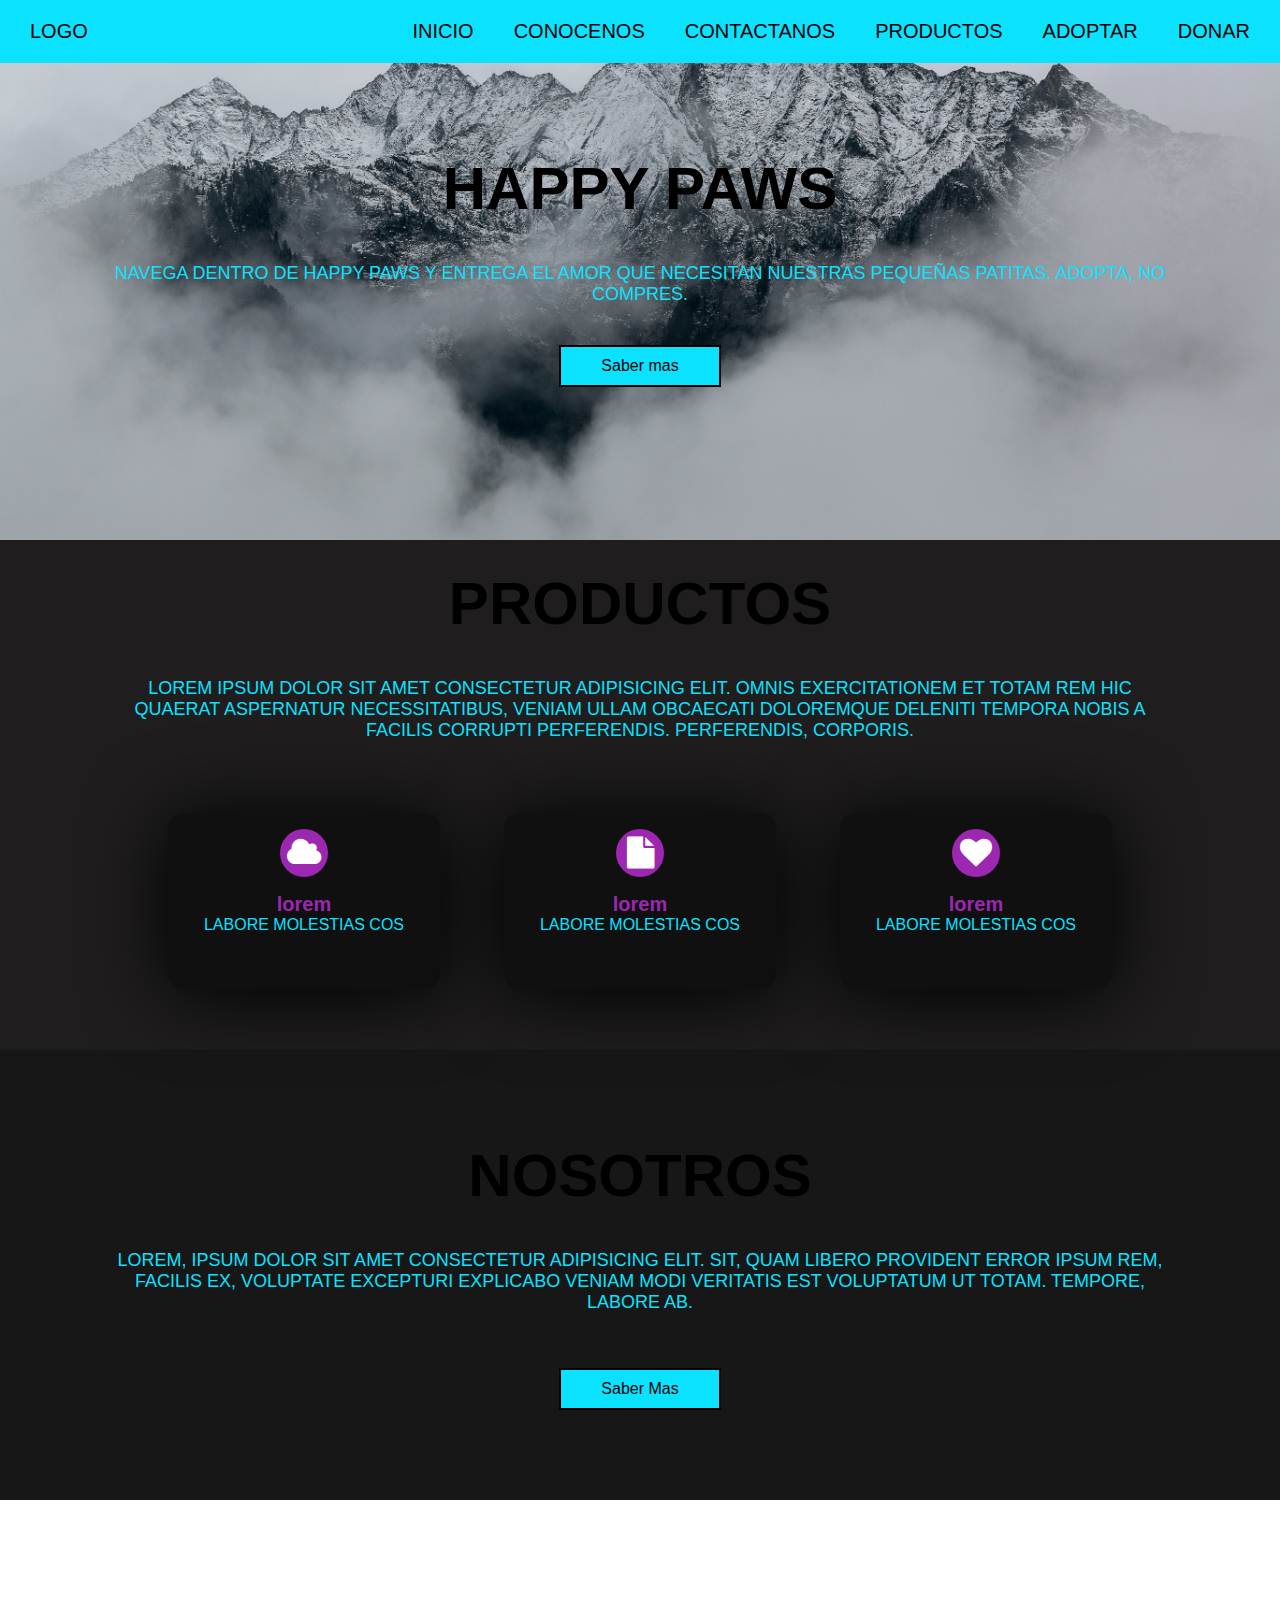
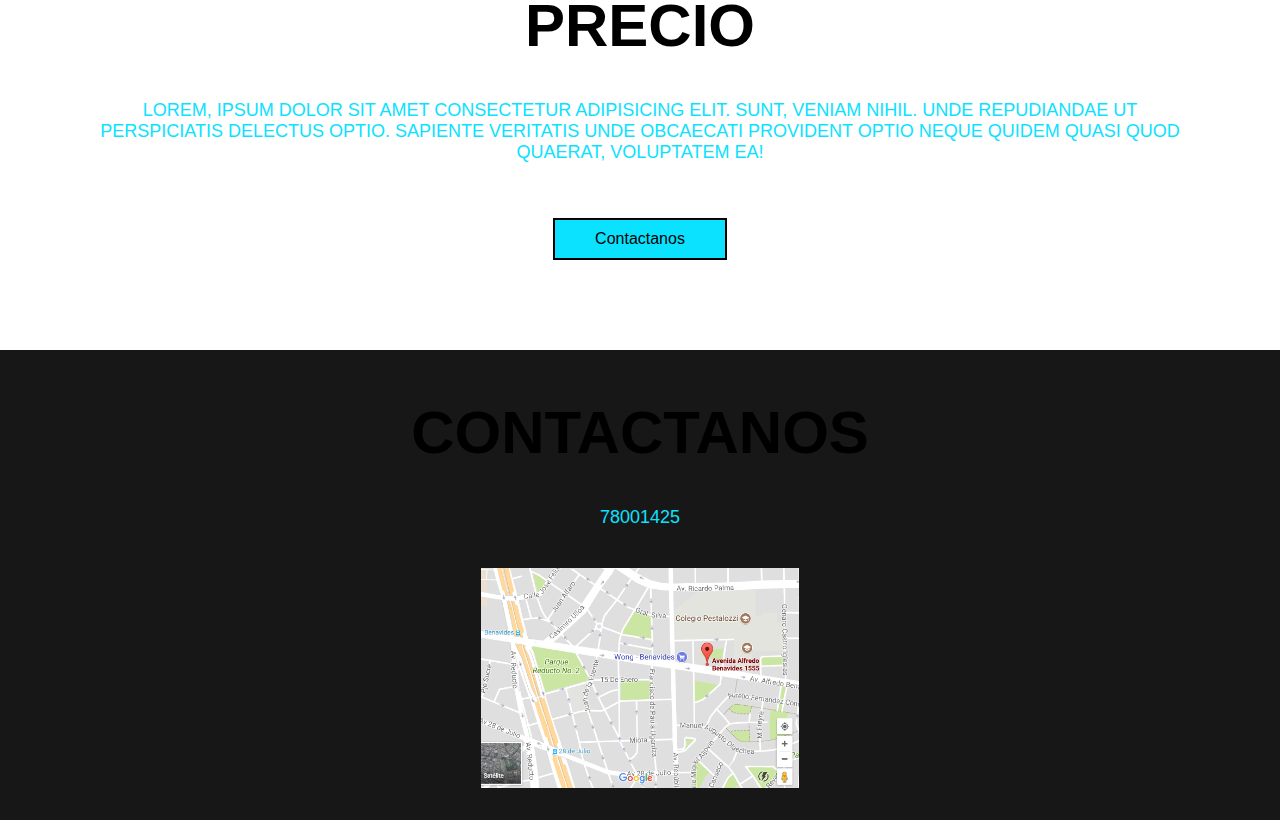
<file: index.html>
<!DOCTYPE html>
<html lang="es">
<head>
    <meta charset="UTF-8">
    <meta name="viewport" content="width=device-width, initial-scale=1.0">
    <link rel="stylesheet" href="https://cdnjs.cloudflare.com/ajax/libs/font-awesome/4.7.0/css/font-awesome.min.css">
    <link rel="stylesheet" href="style.css">
    <title>Happy Paws</title>
</head>
<body>
    <div class="head">
        
        <div class="logo">
            <a href="#">Logo</a>
        </div>

        <nav class="navbar">
            <a href="#">Inicio</a>
            <a href="#">Conocenos</a>
            <a href="#">Contactanos</a>
            <a href="#">Productos</a>
            <a href="#">Adoptar</a>
            <a href="#">Donar</a>       
         </nav>

    </div>

    <header class="content header">
        <h2 class="title">Happy Paws</h2>
        <p>
            Navega dentro de happy paws y entrega el amor que necesitan nuestras pequeñas patitas.
            Adopta, no compres.
        </p>

        <div class="btn-home">
            <a href="conocenos.html" class="btn">Saber mas</a>
        </div>

    </header>

    <section class="content sau">

        <h2 class="title">Productos</h2>
        <p>Lorem ipsum dolor sit amet consectetur adipisicing elit. 
            Omnis exercitationem et totam rem hic quaerat aspernatur necessitatibus, 
            veniam ullam obcaecati doloremque deleniti tempora nobis a facilis corrupti perferendis. Perferendis, corporis.

        </p>
        <div class="box-container">

            <div class="box">
                <i class="fa fa-cloud"></i>
                <h3>lorem</h3>
                <p>labore molestias cos</p>
                
            </div>

            <div class="box">
                <i class="fa fa-file"></i>
                <h3>lorem</h3>
                <p>labore molestias cos</p>
                
            </div>

            <div class="box">
                <i class="fa fa-heart"></i>
                <h3>lorem</h3>
                <p>labore molestias cos</p>
                
            </div>

        </div>

    </section>

    <section class="content about">
        <h2 class="title">Nosotros</h2>
        <p>Lorem, ipsum dolor sit amet consectetur adipisicing elit. 
            Sit, quam libero provident error ipsum rem, facilis ex, voluptate excepturi explicabo veniam modi veritatis est voluptatum ut totam.
            Tempore, labore ab.</p>

        <a href="#" class="btn"> Saber Mas</a>
    </section>

    <section class="content price"> 

        <article class="contain">
             <h2 class="title">
                Precio
             </h2>
             <p>Lorem, ipsum dolor sit amet consectetur adipisicing elit. 
                Sunt, veniam nihil. Unde repudiandae ut perspiciatis delectus optio.
                 Sapiente veritatis unde obcaecati provident optio neque quidem quasi quod quaerat, voluptatem ea!
                </p>

                <a href="#" class="btn">Contactanos</a>

        </article>

    </section>

    <section class="content contact">
        <h2 class="title">Contactanos</h2>
        <p>78001425</p>
        <figure class="map">
            <img src="img/mapa.png" height="220px" width="100%" alt="mapa">
        </figure>

    </section>
    
</body>
</html>
</file>
<file: style.css>
*{
    margin: 0;
    padding: 0;
    border: 0;
    font-size: 100;
    vertical-align: baseline;
}

body {
    text-align: center;
    font-family: sans-serif;


}



.head { 
    display: flex;
    align-items: center;
    justify-content: space-between;
    height: 63px;
    background: #0be2ff;
    position: fixed;
    width: 100%;
    z-index: 100;
}

.navbar {
    display: flex;
    margin-right: 10px;
}

.logo{
    margin-left: 30px;
}

.logo a {
    text-decoration: none;
    color: #000000;
    text-transform: uppercase;
    font-size: 20px;

}

.navbar a {
    display: block;
    padding: 23px 20px;
    color: #000000;
    text-decoration: none;
    text-transform: uppercase;
    font-size: 20px;
}

.navbar a:hover {
    background: #015c5c3b;
}

.header{
    justify-content: center;
    display: flex;
    align-items: center;
}

.header{
    height: 60vh !important;
    background: url(img/header.jpg) no-repeat center;
    background-size: cover;
    backdrop-filter: blur;  

}

.title {
    margin-bottom: 40px;
    font-size: 60px;
    font-weight: 600;
    text-transform: uppercase;
    color: #000000;
}

p {
    margin-bottom: 40px;
    font-size: 18px;
    color: #0be2ff;
    padding: 0 100px;
    text-transform: uppercase;

}

.btn {
    display: inline-block;
    margin-top: 15px;
    padding: 10px 40px;
    border: 2px solid #000000;
    color: #000000;
    text-decoration: none;
    background: #0be2ff;

}

.btn:hover {
    background: none;
}

.btn-home {
    display: flex;
}

.btn-home a {
    margin: 0 10px;
}

.content {
    height: 50vh;
    display: flex;
    flex-direction: column;
    justify-content: center;
    align-items: center;
}

.sau {
    padding: 30px;
    background: #1f1d1d;

}

.box-container {
    display: flex;
    justify-content: center;
    flex-wrap: wrap;
    text-align: center;
}

.box-container .box{
    height: 11rem;
    width: 17rem;
    background: #101010;
    text-align: center;
    border-radius: 1rem;
    box-shadow: 0 .3rem 5rem rgba(0 , 0 , .5);
    margin: 2rem;
}

.box-container .box i {
    height: 3rem;
    width: 3rem;
    line-height: 3rem;
    text-align: center;
    border-radius: 50%;
    color: #fff;
    background: #9c27b0;
    font-size: 2rem;
    margin: 1rem 0;
}

.box-container .box h3 {

    font-size: 20px;
    color: #9c27b0;
}

.box-container .box p {
    padding: 0 15px;
    font-size: 16px;

}

.about {
    background: #171717;

}

.price {
    background: url(img/costos.jpg) no-repeat center;
    background-attachment: fixed;
    background-size: cover;
    text-align: center;

}

.contact {
    padding-top: 20px;
    background: #171717;
    padding-bottom: 0;

}

@media (max-width: 768px) {

    .title {
        margin-bottom: 0;
        font-size: 40px;
    }

    .sau{
        height: 120vh;
    }

    .navbar{
        display: none;
    }

    
}
</file>
